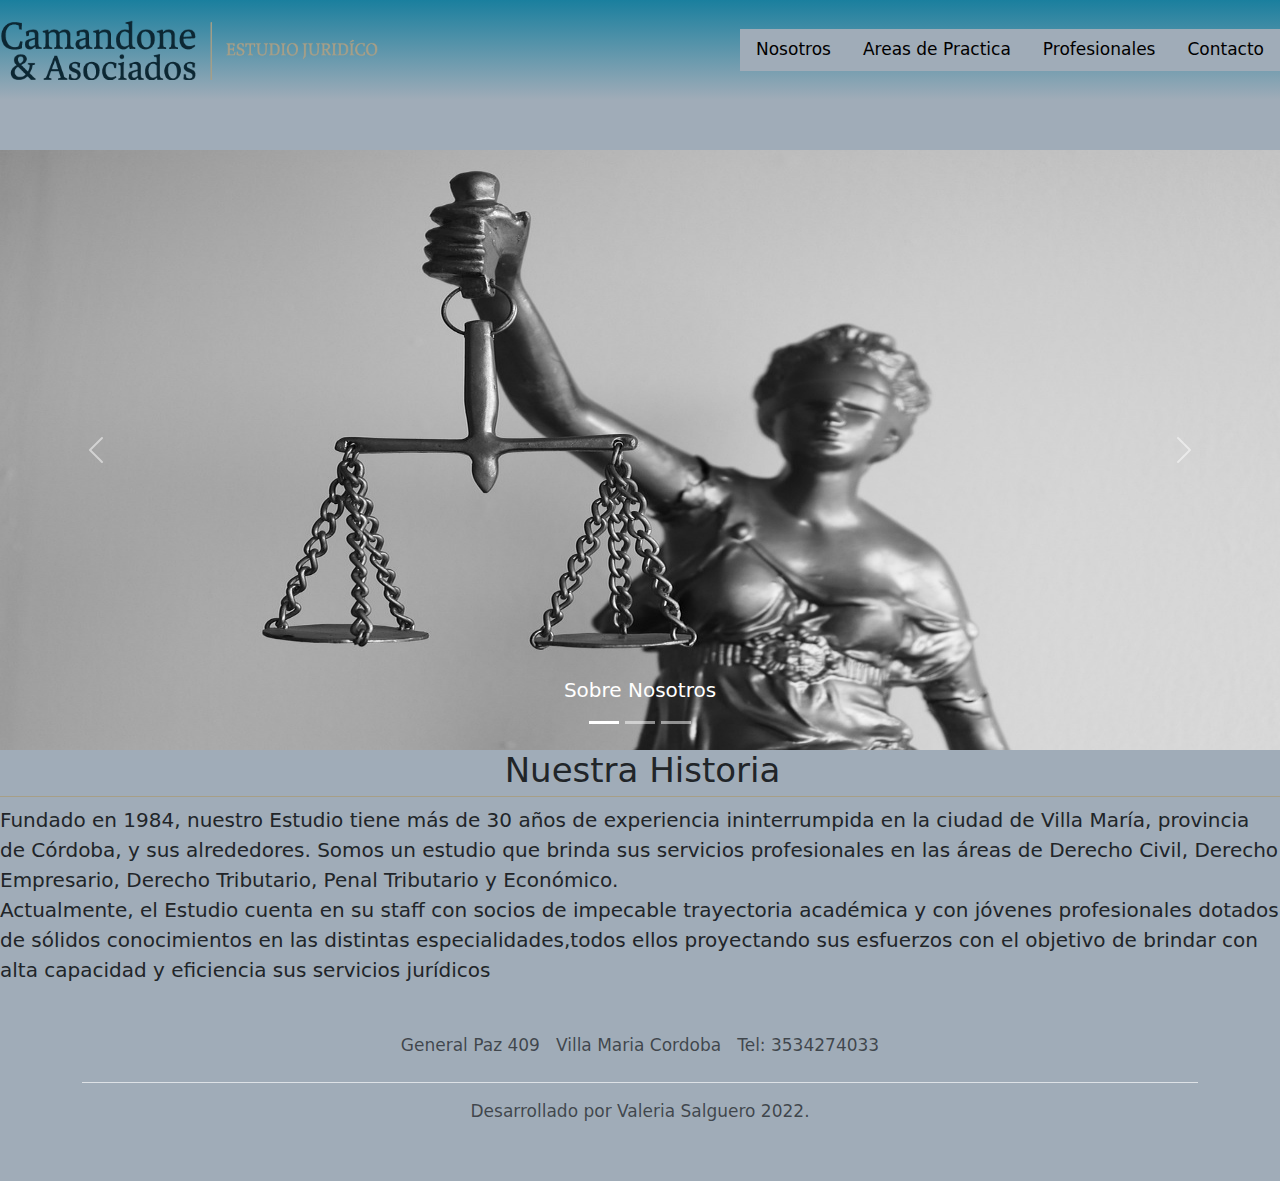
<file: index.html>
<!DOCTYPE html>
<html lang="en">
<head>
    <meta charset="UTF-8">
    <meta http-equiv="X-UA-Compatible" content="IE=edge">
    <meta name="viewport" content="width=device-width, initial-scale=1.0">
    <title>Estudio Juridico</title>
    <link rel="stylesheet" href="https://cdn.jsdelivr.net/npm/bootstrap@5.2.0/dist/css/bootstrap.min.css">
    <title>Estudio Juridico</title>
    <link rel="preconnect" href="https://fonts.googleapis.com">
    <link rel="preconnect" href="https://fonts.gstatic.com" crossorigin>
    <link href="https://fonts.googleapis.com/css2?family=Roboto+Slab&display=swap" rel="stylesheet">
    <link rel="stylesheet" href="estilos.css">
</head>
<body>
 <header class="menu"> 
        <img src="Medios/Logo.png" alt="Logo estudio" class="logo" height="60px">
      
        <ul class="nav justify-content-end">
            <li class="nav-item">
              <a class="nav-link active color" aria-current="page" href="index.html">Nosotros</a>
            </li>
            <li class="nav-item" class="menu2">
              <a class="nav-link color" href="Areasdepractica.html">Areas de Practica</a>
            </li>
            <li class="nav-item">
              <a class="nav-link color" href="Profesionales.html">Profesionales</a>
            </li>
            <li class="nav-item">
              <a class="nav-link color" href="Contacto.html">Contacto</a>
            </li>
          </ul>
      
</header>
<main>
<div id="carouselExampleCaptions" class="carousel slide" data-bs-ride="false">
    <div class="carousel-indicators">
      <button type="button" data-bs-target="#carouselExampleCaptions" data-bs-slide-to="0" class="active" aria-current="true" aria-label="Slide 1"></button>
      <button type="button" data-bs-target="#carouselExampleCaptions" data-bs-slide-to="1" aria-label="Slide 2"></button>
      <button type="button" data-bs-target="#carouselExampleCaptions" data-bs-slide-to="2" aria-label="Slide 3"></button>
    </div>
    <div class="carousel-inner">
      <div class="carousel-item active">
        <img src="Medios/Balanza.jpg" class="d-block w-100" alt=" Balanza" height="600px">
        <div class="carousel-caption d-none d-md-block">
          <h5>Sobre Nosotros</h5>
        </div>
      </div>
      <div class="carousel-item">
        <img src="Medios/Firma.jpg" class="d-block w-100" alt="firma" height="600px">
        <div class="carousel-caption d-none d-md-block">
          <h5>Areas de Practica</h5>
        </div>
      </div>
      <div class="carousel-item">
        <img src="Medios/Martillo (1).jpg" class="d-block w-100" alt="..." height="600px" width="300px">
        <div class="carousel-caption d-none d-md-block">
          <h5>Profesionales</h5>
        </div>
        
    </div>
    <button class="carousel-control-prev" type="button" data-bs-target="#carouselExampleCaptions" data-bs-slide="prev">
      <span class="carousel-control-prev-icon" aria-hidden="true"></span>
      <span class="visually-hidden">Previous</span>
    </button>
    <button class="carousel-control-next" type="button" data-bs-target="#carouselExampleCaptions" data-bs-slide="next">
      <span class="carousel-control-next-icon" aria-hidden="true"></span>
      <span class="visually-hidden">Next</span>
    </button>
  </div>         
</main>

<h2 class="texto2">Nuestra Historia</h2>
        <p class="lead texto">Fundado en 1984, nuestro Estudio tiene más de 30 años de experiencia ininterrumpida en la ciudad de Villa María, provincia de Córdoba, y sus alrededores. Somos un estudio que brinda sus servicios profesionales en las áreas de Derecho Civil, Derecho Empresario, Derecho Tributario, Penal Tributario y Económico. <br>
            Actualmente, el Estudio cuenta en su staff con socios de impecable trayectoria académica y con jóvenes profesionales dotados de sólidos conocimientos en las distintas especialidades,todos ellos proyectando sus esfuerzos con el objetivo de brindar con alta capacidad y eficiencia sus servicios jurídicos
        </p>
    
<script src="https://cdn.jsdelivr.net/npm/bootstrap@5.2.0/dist/js/bootstrap.bundle.min.js"></script>
</body>
<div class="container">
  <footer class="py-3 my-4">
    <ul class="nav justify-content-center border-bottom pb-3 mb-3">
      <li class="nav-item"><a href="#" class="nav-link px-2 text-muted"><font style="vertical-align: inherit;"><font style="vertical-align: inherit;">General Paz 409</font></font></a></li>
      <li class="nav-item"><a href="#" class="nav-link px-2 text-muted"><font style="vertical-align: inherit;"><font style="vertical-align: inherit;">Villa Maria Cordoba</font></font></a></li>
      <li class="nav-item"><a href="#" class="nav-link px-2 text-muted"><font style="vertical-align: inherit;"><font style="vertical-align: inherit;">Tel: 3534274033</font></font></a></li>
    </ul>
    <p class="text-center text-muted"><font style="vertical-align: inherit;"><font style="vertical-align: inherit;">Desarrollado por Valeria Salguero 2022.</font></font></p>
  </footer>
</div>
</html>
</file>
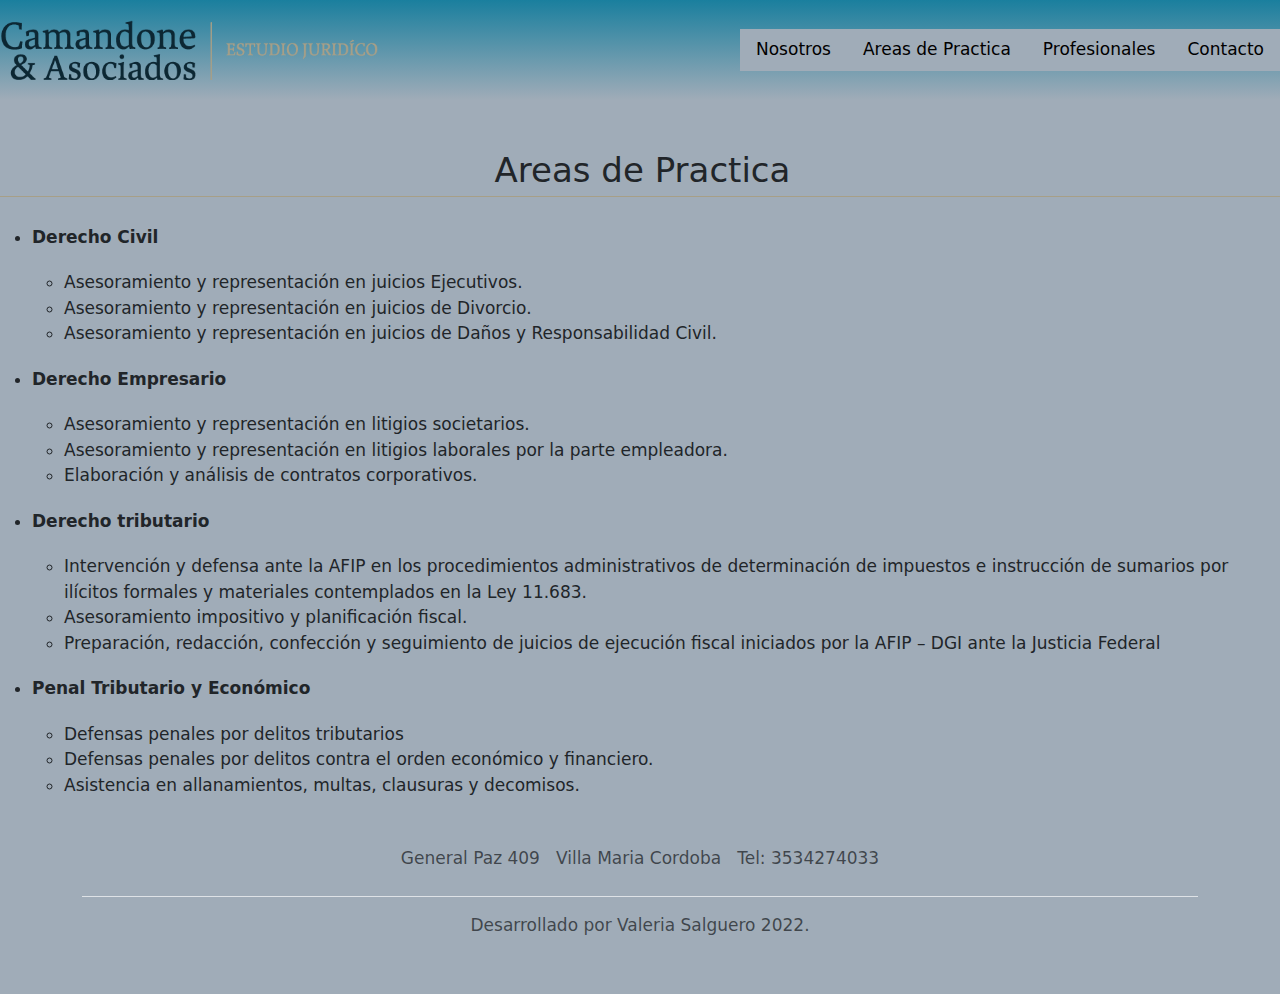
<file: Areasdepractica.html>
<!DOCTYPE html>
<html lang="en">
<head>
    <meta charset="UTF-8">
    <meta http-equiv="X-UA-Compatible" content="IE=edge">
    <meta name="viewport" content="width=device-width, initial-scale=1.0">
    <title>Estudio Juridico</title>
    <link rel="stylesheet" href="https://cdn.jsdelivr.net/npm/bootstrap@5.2.0/dist/css/bootstrap.min.css">
    <title>Areas de Practica</title>
    <link rel="preconnect" href="https://fonts.googleapis.com">
    <link rel="preconnect" href="https://fonts.gstatic.com" crossorigin>
    <link href="https://fonts.googleapis.com/css2?family=Roboto+Slab&display=swap" rel="stylesheet">
    <link rel="stylesheet" href="estilos.css">
</head>
<body>
<header class="menu">
    <img src="Medios/Logo.png" alt="" class="logo" height="60px" >
    
        <ul class="nav justify-content-end">
        <li class="nav-item">
          <a class="nav-link active color" aria-current="page" href="index.html">Nosotros</a>
        </li>
        <li class="nav-item">
          <a class="nav-link color" href="Areasdepractica.html">Areas de Practica</a>
        </li>
        <li class="nav-item">
          <a class="nav-link color" href="Profesionales.html">Profesionales</a>
        </li>
        <li class="nav-item">
          <a class="nav-link color" href="Contacto.html">Contacto</a>
        </li>
      </ul>

    </header>

    <h2 class="texto2">Areas de Practica</h2>


    <main>
<ul>
    <li class="negrita">Derecho Civil</li>
        <ul>
            <li>Asesoramiento y representación en juicios Ejecutivos.</li>
            <li>Asesoramiento y representación en juicios de Divorcio.</li>
            <li>Asesoramiento y representación en juicios de Daños y Responsabilidad Civil.</li>
        </ul>
    <li class="negrita">Derecho Empresario</li>
        <ul>
            <li>Asesoramiento y representación en litigios societarios.</li>
            <li>Asesoramiento y representación en litigios laborales por la parte empleadora.</li>
            <li>Elaboración y análisis de contratos corporativos.</li>
        </ul>
    <li class="negrita">Derecho tributario</li>
        <ul>
            <li>Intervención y defensa ante la AFIP en los procedimientos administrativos de determinación de impuestos e instrucción de sumarios por ilícitos formales y materiales contemplados en la Ley 11.683.</li>
            <li>Asesoramiento impositivo y planificación fiscal.</li>
            <li>Preparación, redacción, confección y seguimiento de juicios de ejecución fiscal iniciados por la AFIP – DGI ante la Justicia Federal</li>
        </ul>
    <li class="negrita">Penal Tributario y Económico</li>
        <ul>
            <li>Defensas penales por delitos tributarios</li>
            <li>Defensas penales por delitos contra el orden económico y financiero.</li>
            <li>Asistencia en allanamientos, multas, clausuras y decomisos.</li>
        </ul>
</ul>


    </main>


    <div class="container">
        <footer class="py-3 my-4">
          <ul class="nav justify-content-center border-bottom pb-3 mb-3">
            <li class="nav-item"><a href="#" class="nav-link px-2 text-muted"><font style="vertical-align: inherit;"><font style="vertical-align: inherit;">General Paz 409</font></font></a></li>
            <li class="nav-item"><a href="#" class="nav-link px-2 text-muted"><font style="vertical-align: inherit;"><font style="vertical-align: inherit;">Villa Maria Cordoba</font></font></a></li>
            <li class="nav-item"><a href="#" class="nav-link px-2 text-muted"><font style="vertical-align: inherit;"><font style="vertical-align: inherit;">Tel: 3534274033</font></font></a></li>
          </ul>
          <p class="text-center text-muted"><font style="vertical-align: inherit;"><font style="vertical-align: inherit;">Desarrollado por Valeria Salguero 2022.</font></font></p>
        </footer>

    <script src="https://cdn.jsdelivr.net/npm/bootstrap@5.2.0/dist/js/bootstrap.bundle.min.js"></script>
</body>














</html>
</file>
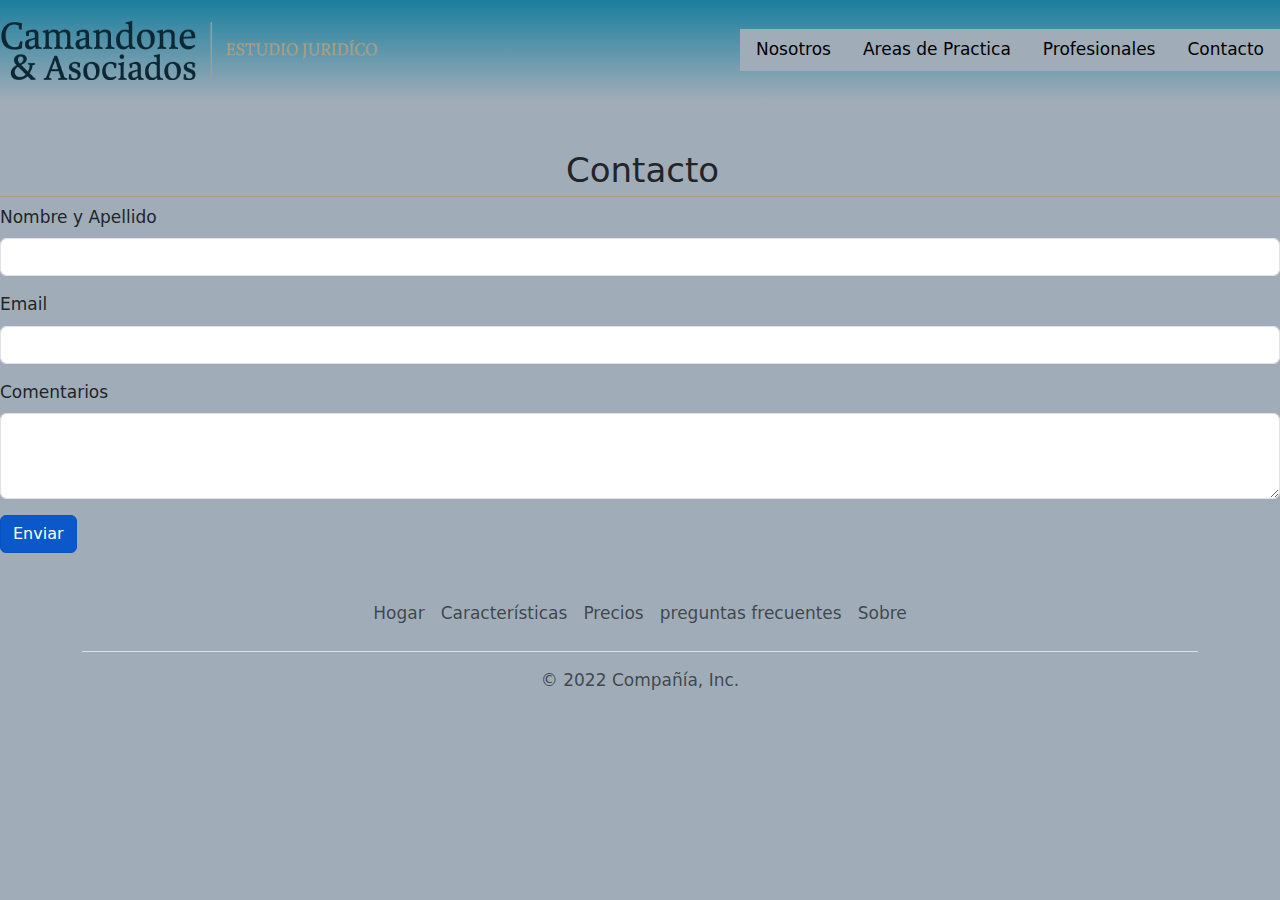
<file: Contacto.html>
<!DOCTYPE html>
<html lang="en">
<head>
    <meta charset="UTF-8">
    <meta http-equiv="X-UA-Compatible" content="IE=edge">
    <meta name="viewport" content="width=device-width, initial-scale=1.0">
    <title>Estudio Juridico</title>
    <link rel="stylesheet" href="https://cdn.jsdelivr.net/npm/bootstrap@5.2.0/dist/css/bootstrap.min.css">
    <title>Contacto</title>
    <link rel="preconnect" href="https://fonts.googleapis.com">
    <link rel="preconnect" href="https://fonts.gstatic.com" crossorigin>
    <link href="https://fonts.googleapis.com/css2?family=Roboto+Slab&display=swap" rel="stylesheet">
    <link rel="stylesheet" href="estilos.css">
</head>



<body>
  <header class="menu">
    
        <img src="Medios/Logo.png" alt="" class="logo" height="60px" >

        <ul class="nav justify-content-end">
        <li class="nav-item">
          <a class="nav-link active color" aria-current="page" href="index.html">Nosotros</a>
        </li>
        <li class="nav-item">
          <a class="nav-link color" href="Areasdepractica.html">Areas de Practica</a>
        </li>
        <li class="nav-item">
          <a class="nav-link color" href="Profesionales.html">Profesionales</a>
        </li>
        <li class="nav-item">
          <a class="nav-link color" href="Contacto.html">Contacto</a>
        </li>
      </ul>

    </header>

    <h2 class="texto2">Contacto</h2>

    <main class="form">
        <div class="mb-3">
            <label for="exampleFormControlInput1" class="form-label">Nombre y Apellido</label>
            <input type="email" class="form-control" id="exampleFormControlInput1" placeholder="">
          </div>
          <div class="mb-3">
            <label for="exampleFormControlInput1" class="form-label">Email</label>
            <input type="email" class="form-control" id="exampleFormControlInput1" placeholder="">
          </div>
          <div class="mb-3">
            <label for="exampleFormControlTextarea1" class="form-label">Comentarios</label>
            <textarea class="form-control" id="exampleFormControlTextarea1" rows="3"></textarea>
          </div>
          <input type="checkbox" class="btn-check" id="btn-check-2" checked autocomplete="off">
            <label class="btn btn-primary" for="btn-check-2">Enviar</label>
        </form>


    </main>


    <div class="container">
        <footer class="py-3 my-4">
          <ul class="nav justify-content-center border-bottom pb-3 mb-3">
            <li class="nav-item"><a href="#" class="nav-link px-2 text-muted"><font style="vertical-align: inherit;"><font style="vertical-align: inherit;">Hogar</font></font></a></li>
            <li class="nav-item"><a href="#" class="nav-link px-2 text-muted"><font style="vertical-align: inherit;"><font style="vertical-align: inherit;">Características</font></font></a></li>
            <li class="nav-item"><a href="#" class="nav-link px-2 text-muted"><font style="vertical-align: inherit;"><font style="vertical-align: inherit;">Precios</font></font></a></li>
            <li class="nav-item"><a href="#" class="nav-link px-2 text-muted"><font style="vertical-align: inherit;"><font style="vertical-align: inherit;">preguntas frecuentes</font></font></a></li>
            <li class="nav-item"><a href="#" class="nav-link px-2 text-muted"><font style="vertical-align: inherit;"><font style="vertical-align: inherit;">Sobre</font></font></a></li>
          </ul>
          <p class="text-center text-muted"><font style="vertical-align: inherit;"><font style="vertical-align: inherit;">© 2022 Compañía, Inc.</font></font></p>
        </footer>
      </div>

      <script src="https://cdn.jsdelivr.net/npm/bootstrap@5.2.0/dist/js/bootstrap.bundle.min.js"></script>
    </body>
</body>

</html>
</file>
<file: estilos.css>
*{
    padding: 0%;
    margin: 0%;
}

/*estilos del header*/

.menu{
    display: flex;
    flex-direction: row;
    justify-content: space-between;
    height: 100px;
    align-items: center;
    margin-bottom: 50px;
    background-color: rgb(26, 127, 158);
    background-image: linear-gradient(rgb(26, 127, 158), rgb(160, 172, 184));
    }

.color{color: black;
background-color:rgb(160, 172, 184);
justify-content: space-between;}

.titulo{margin-top: 20px;
    text-align: center}

.texto2{text-align: center;
    font-size: 2em;
    font-weight: lighter;
    padding-bottom: 5px;
    padding-left: 5px;
    border-bottom: 1.5px solid #a79f87;

            
}

.avatar{
    
    height: 300px;
    width: 300px;
    background-repeat: no-repeat;
    background-position: 50%;
    border-radius: 50%;
    background-size: 100% auto
    
    
}
    
.img{text-align: center;
    padding: 20px;
    margin-bottom: 50px;
    }

.negrita{font-weight: bold;
        padding-top: 20px;
        padding-bottom: 20px;}
body{
    background-color: rgb(160, 172, 184);
    font-size: 17px;
    font-family:system-ui, -apple-system, BlinkMacSystemFont, 'Segoe UI', Roboto, Oxygen, Ubuntu, Cantarell, 'Open Sans', 'Helvetica Neue', sans-serif;
}
</file>
